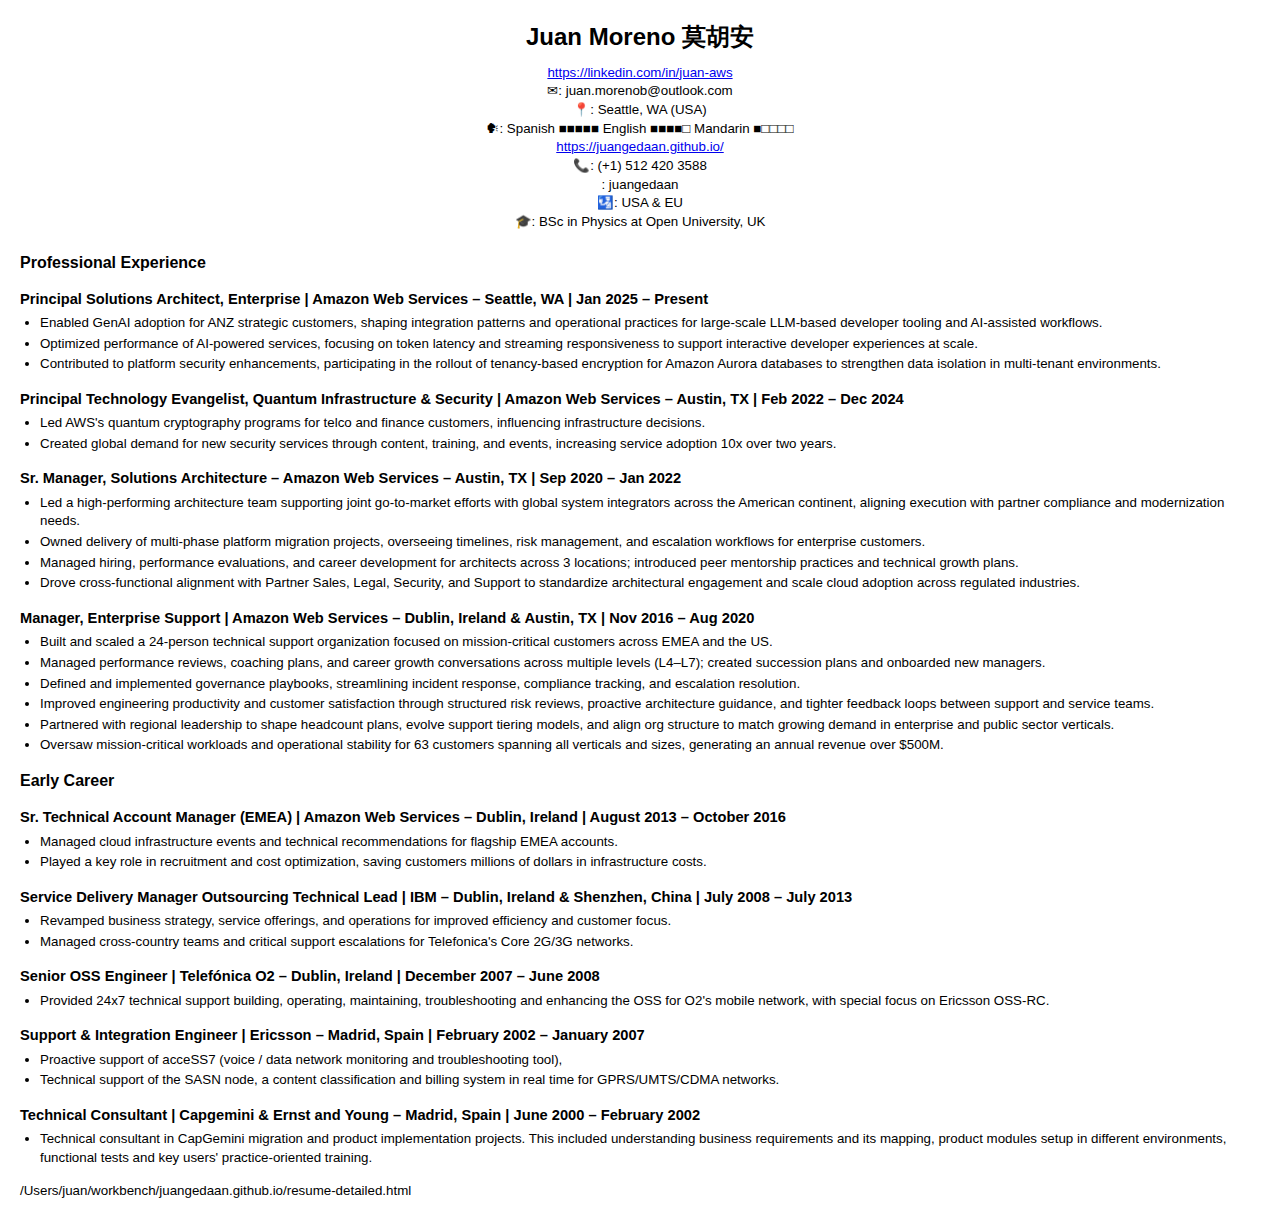
<file: resume-detailed.html>
<!DOCTYPE html>
<html lang="en">
<head>
  <meta charset="UTF-8">
  <meta name="viewport" content="width=device-width, initial-scale=1.0">
  <title>Juan Moreno Resume</title>
  <style>
    body { font-family: Arial, sans-serif; font-size: 10pt; line-height: 1.4; margin: 0; padding: 20px; }
    .header { text-align: center; margin-bottom: 20px; }
    .name { font-size: 18pt; font-weight: bold; }
    .contact { margin: 10px 0; }
    .section { margin: 15px 0; }
    .section h2 { font-size: 12pt; font-weight: bold; margin-bottom: 8px; }
    .job { margin-bottom: 10px; }
    .job h3 { font-size: 11pt; font-weight: bold; margin-bottom: 4px; }
    .job p { font-size: 10pt; margin: 2px 0; }
    ul { margin: 5px 0; padding-left: 20px; }
    li { margin: 2px 0; }
  </style>
</head>
<body>

<div class="header">
  <div class="name">Juan Moreno 莫胡安</div>
  <div class="contact">
    <a href="https://linkedin.com/in/juan-aws">https://linkedin.com/in/juan-aws</a><br>
    ✉: juan.morenob@outlook.com<br>
    📍: Seattle, WA (USA)<br>
    🗣: Spanish ■■■■■ English ■■■■□ Mandarin ■□□□□<br>
    <a href="https://juangedaan.github.io/">https://juangedaan.github.io/</a><br>
    📞: (+1) 512 420 3588<br>
    : juangedaan<br>
    🛂: USA & EU<br>
    🎓: BSc in Physics at Open University, UK
  </div>
</div>

<div class="section">
  <h2>Professional Experience</h2>

  <div class="job">
    <h3>Principal Solutions Architect, Enterprise | Amazon Web Services – Seattle, WA | Jan 2025 – Present</h3>
    <ul>
      <li>Enabled GenAI adoption for ANZ strategic customers, shaping integration patterns and operational practices for large-scale LLM-based developer tooling and AI-assisted workflows.</li>
      <li>Optimized performance of AI-powered services, focusing on token latency and streaming responsiveness to support interactive developer experiences at scale.</li>
      <li>Contributed to platform security enhancements, participating in the rollout of tenancy-based encryption for Amazon Aurora databases to strengthen data isolation in multi-tenant environments.</li>
    </ul>
  </div>

  <div class="job">
    <h3>Principal Technology Evangelist, Quantum Infrastructure & Security | Amazon Web Services – Austin, TX | Feb 2022 – Dec 2024</h3>
    <ul>
      <li>Led AWS's quantum cryptography programs for telco and finance customers, influencing infrastructure decisions.</li>
      <li>Created global demand for new security services through content, training, and events, increasing service adoption 10x over two years.</li>
    </ul>
  </div>

  <div class="job">
    <h3>Sr. Manager, Solutions Architecture – Amazon Web Services – Austin, TX | Sep 2020 – Jan 2022</h3>
    <ul>
      <li>Led a high-performing architecture team supporting joint go-to-market efforts with global system integrators across the American continent, aligning execution with partner compliance and modernization needs.</li>
      <li>Owned delivery of multi-phase platform migration projects, overseeing timelines, risk management, and escalation workflows for enterprise customers.</li>
      <li>Managed hiring, performance evaluations, and career development for architects across 3 locations; introduced peer mentorship practices and technical growth plans.</li>
      <li>Drove cross-functional alignment with Partner Sales, Legal, Security, and Support to standardize architectural engagement and scale cloud adoption across regulated industries.</li>
    </ul>
  </div>

  <div class="job">
    <h3>Manager, Enterprise Support | Amazon Web Services – Dublin, Ireland & Austin, TX | Nov 2016 – Aug 2020</h3>
    <ul>
      <li>Built and scaled a 24-person technical support organization focused on mission-critical customers across EMEA and the US.</li>
      <li>Managed performance reviews, coaching plans, and career growth conversations across multiple levels (L4–L7); created succession plans and onboarded new managers.</li>
      <li>Defined and implemented governance playbooks, streamlining incident response, compliance tracking, and escalation resolution.</li>
      <li>Improved engineering productivity and customer satisfaction through structured risk reviews, proactive architecture guidance, and tighter feedback loops between support and service teams.</li>
      <li>Partnered with regional leadership to shape headcount plans, evolve support tiering models, and align org structure to match growing demand in enterprise and public sector verticals.</li>
      <li>Oversaw mission-critical workloads and operational stability for 63 customers spanning all verticals and sizes, generating an annual revenue over $500M.</li>
    </ul>
  </div>
</div>

<div class="section">
  <h2>Early Career</h2>

  <div class="job">
    <h3>Sr. Technical Account Manager (EMEA) | Amazon Web Services – Dublin, Ireland | August 2013 – October 2016</h3>
    <ul>
      <li>Managed cloud infrastructure events and technical recommendations for flagship EMEA accounts.</li>
      <li>Played a key role in recruitment and cost optimization, saving customers millions of dollars in infrastructure costs.</li>
    </ul>
  </div>

  <div class="job">
    <h3>Service Delivery Manager Outsourcing Technical Lead | IBM – Dublin, Ireland & Shenzhen, China | July 2008 – July 2013</h3>
    <ul>
      <li>Revamped business strategy, service offerings, and operations for improved efficiency and customer focus.</li>
      <li>Managed cross-country teams and critical support escalations for Telefonica's Core 2G/3G networks.</li>
    </ul>
  </div>

  <div class="job">
    <h3>Senior OSS Engineer | Telefónica O2 – Dublin, Ireland | December 2007 – June 2008</h3>
    <ul>
      <li>Provided 24x7 technical support building, operating, maintaining, troubleshooting and enhancing the OSS for O2's mobile network, with special focus on Ericsson OSS-RC.</li>
    </ul>
  </div>

  <div class="job">
    <h3>Support & Integration Engineer | Ericsson – Madrid, Spain | February 2002 – January 2007</h3>
    <ul>
      <li>Proactive support of acceSS7 (voice / data network monitoring and troubleshooting tool),</li>
      <li>Technical support of the SASN node, a content classification and billing system in real time for GPRS/UMTS/CDMA networks.</li>
    </ul>
  </div>

  <div class="job">
    <h3>Technical Consultant | Capgemini & Ernst and Young – Madrid, Spain | June 2000 – February 2002</h3>
    <ul>
      <li>Technical consultant in CapGemini migration and product implementation projects. This included understanding business requirements and its mapping, product modules setup in different environments, functional tests and key users' practice-oriented training.</li>
    </ul>
  </div>
</div>

</body>
</html></content>
<parameter name="filePath">/Users/juan/workbench/juangedaan.github.io/resume-detailed.html
</file>
